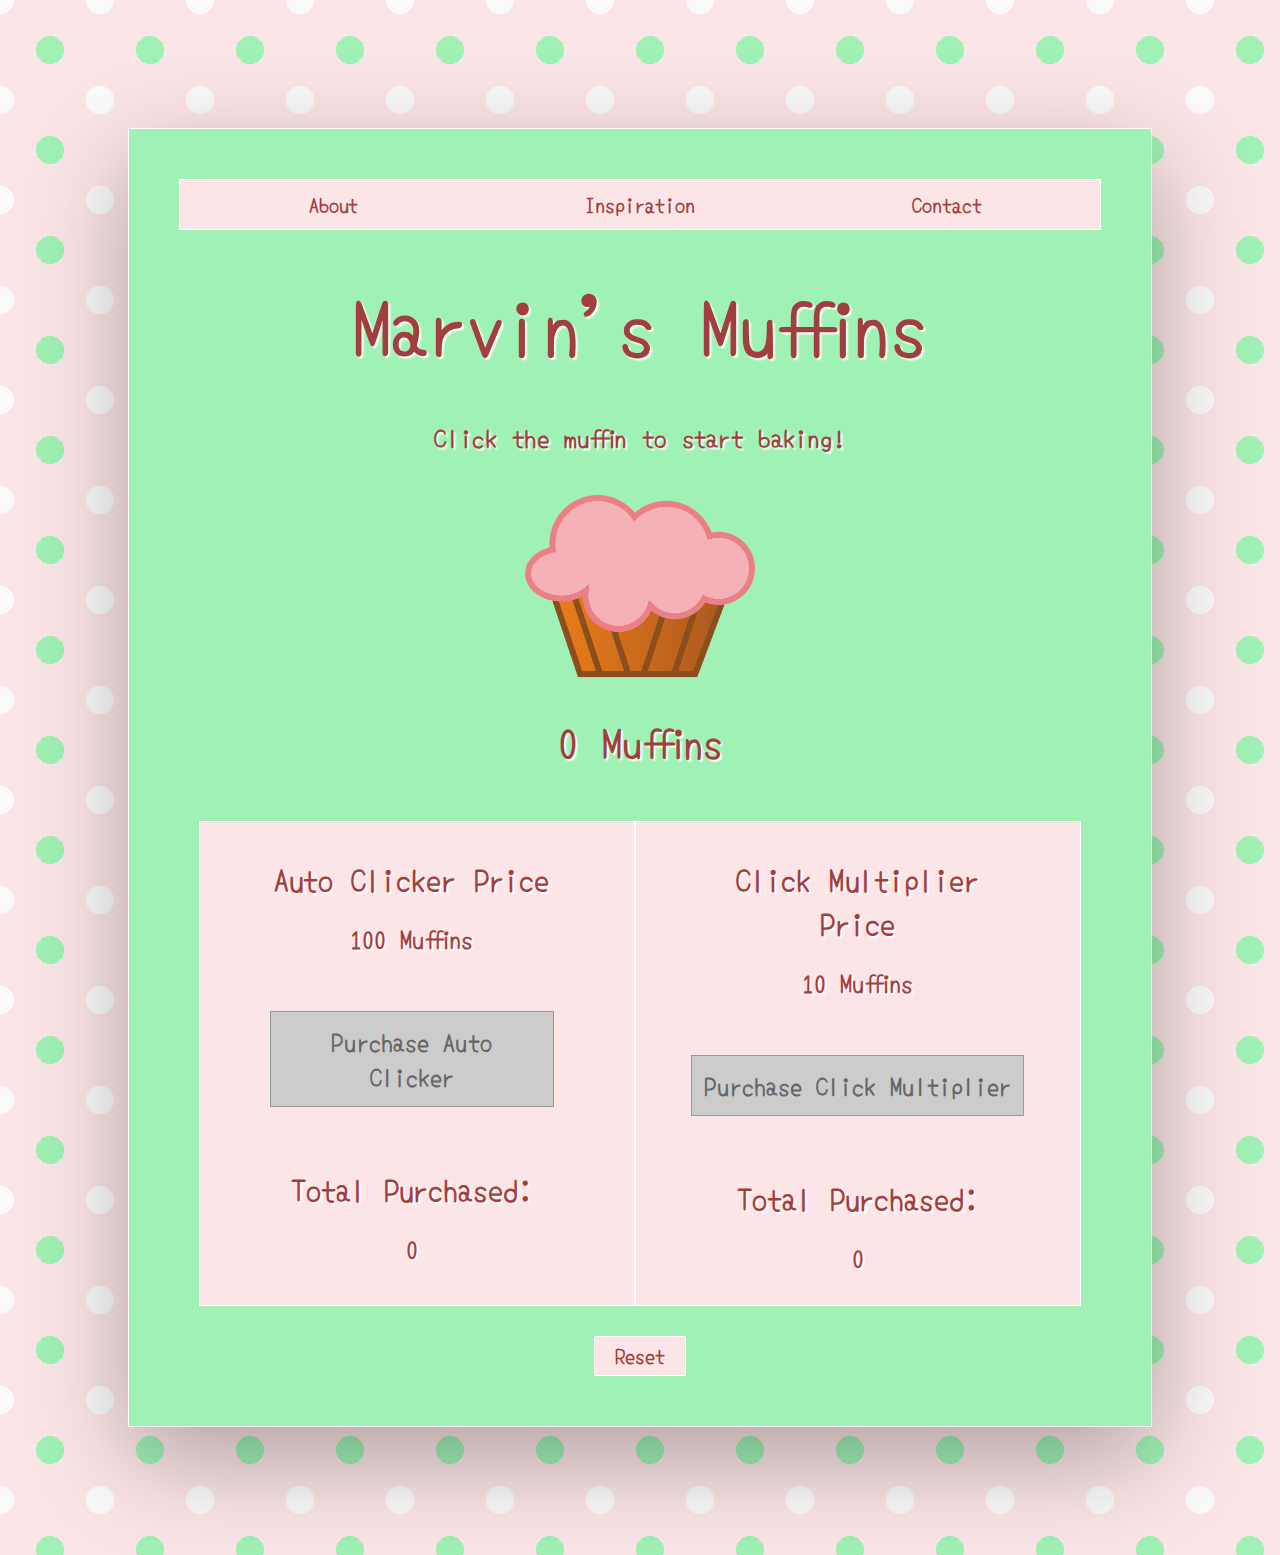
<file: index.html>
<!DOCTYPE html>
<html lang="en">
<head>
    <meta charset="UTF-8"/>
    <meta name="viewport" content="width=device-width, initial-scale=1.0"/>
    <link rel="stylesheet" href="src/css/style.css"/>
    <title>Marvin's Muffins</title>
</head>
<div class="container">
<header>
    <nav>
        <!-- nav-about button -->
        <button class="collapsible">About</button>
            <div class="content">
                <p> Marvin's Muffins was founded in a highschool locker room in 1990 during a boys hackeysack tournament, by then student, Peter Peetish and we have been tending to
                    the unquenchable craving of our fellow muffin enthusiasts ever since. What keeps them coming back for more? Definitely not our warm, moist muffins made fresh daily
                    with an array of immaculate flavors like honey-lavendar, butterscotch spiced rum, berrybluetoday, candied-bacon and more.</p>
            </div>

            <!-- nav-inspiration button -->
        <button class="collapsible">Inspiration</button>
            <div class="content">
                <p>This website is inspired by the original Cookie Clicker Video Game, an incremental game created by French programmer Julien "Orteil" Theinnot, 
                    where the user can bake millions of delicious cookies by simply clicking on one!
               <li><a href="https://orteil.dashnet.org/cookieclicker/" target="_blank">Cookie Clicker Game</a></li>
                </p>
            </div>

            <!-- nav-contact button -->
        <button class="collapsible">Contact</button>
            <div class="content">
                <p>My name is Micaela DiLoreto and I am a Software Developer who enjoys problem-solving and design.
                    <ul>
                        <li><a href="https://github.com/micaeladiloreto" target="_blank">GitHub</a></li>
                        <li><a href="https://www.linkedin.com/in/micaela-diloreto/" target="_blank">LinkedIn</a></li>
                        <li><a href="https://micaeladiloreto.github.io/index.html" target="_blank">Portfolio</a></li>
                    </ul>
                </p>
            </div>
    </nav>

    <!-- greeting -->
    <h1 class="title">Marvin's Muffins</h1>
        <h3 class="instructions">Click the muffin to start baking!</h3>
</header>

<body>
    <img class="muffinButton" src="images/MUFFINBUTTON.png" alt="muffin" width="500" name="muffinButton">
    <h4 id="muff-count"><span class="muffin-count">0</span> Muffins</h4>

    <div class="upgrades">

        <!-- auto clicker -->
        <div class="clicker-upgrade">
            <h3 class="price-total-title">Auto Clicker Price</h3>
            <h2 class="cost-for-upgrades"><span id="ac-cost">100 </span>Muffins</h2>
                <button class="clickerButton" disabled>Purchase Auto Clicker</button>
            <h3 class="price-total-title">Total Purchased:</h3>
            <h2 class="total-purchased"><span id="clickersPurchased">0</span></h2>
        </div>
    
        <!-- click multiplier -->
        <div class="multiplier-upgrade">
            <h3 class="price-total-title">Click Multiplier Price</h3>
            <h2 class="cost-for-upgrades"><span id="multiplier-cost">10</span> Muffins</h2>
                <button class="multiplierButton" disabled>Purchase Click Multiplier</button>
            <h3 class="price-total-title">Total Purchased:</h3>
            <h2 class="total-purchased"><span id="multipliersPurchased">0</span></h2>
        </div>
    </div>
    
    <!-- reset the game state -->
    <button id="reset-button">Reset</button>
</div>

<script src="src/js/donut-maker.js"></script>
<script src="src/js/app.js"></script>

</body>
</html>
</file>
<file: src/css/style.css>
@import url('https://fonts.googleapis.com/css2?family=Yomogi&display=swap');

*{
    margin: 0;
    padding: 0;
    box-sizing: border-box;
    font-family: "Yomogi";
}

body {
    background-image: radial-gradient(#a0f1b5 20%, transparent 20%), radial-gradient(#fafafa 20%, transparent 20%);
    background-color:  rgb(252, 229, 230);
    background-position: 0 0, 50px 50px;
    background-size: 100px 100px;
    color: #fff;
}

/* green section */
.container{
    background-color: #a0f1b5;
    margin: 8rem 8rem;
    box-shadow: 0 2rem 6rem rgba(0, 0, 0, 0.3); 
    padding: 50px;
    border: 1px solid white;
}

  .title{ 
    color: rgb(163, 62, 62);
    text-shadow: 2px 2px 2px white;;
    text-align: center;
    margin: 40px 40px;
    font-size: 75px;
  }

.instructions{
  color: rgb(163, 62, 62);
  text-shadow: 2px 2px 2px white;;
  text-align: center;
  margin: 40px 40px;
  font-size: 25px;
}

    .muffinButton{
      display: flex;
      width: 25%;
      height: auto;
      justify-content: center;
      align-items: center;
      margin: auto;
      margin-bottom: 35px;
      
    }
  
      .muffinButton:hover{
        transform: scale(1.1);
        cursor: pointer;
    }
  
    .muffinButton:active{
        transform: scale(1.05);
    }

 #muff-count {
  color: rgb(163, 62, 62);
  text-shadow: 2px 2px 2px white;
  text-align: center;
  font-size: 30pt;
  padding-bottom: 30px;
}

 nav{
display: flex;
flex-direction: row;
background-color: rgb(252, 229, 230);
width: 100%;
position: relative;
border: 1px solid white;
} 

/* nav bar */
.collapsible {
    background-color: rgb(252, 229, 230);
    color: rgb(163, 62, 62);
    cursor: pointer;
    padding: 10px;
    width: 50%;
    border: none;
    text-align: center;
    outline: none;
    font-size: 20px;
    font-weight: bold;
  }
  
  .active, .collapsible:hover {
    border:1px solid white;
    transform: scale(1.1);
    cursor: pointer;
  }
  
  /* nav content */
  .content {
    color: rgb(163, 62, 62);
    font-size: large;
    font-weight: bold;
    padding: 15px;
    display: none;
    overflow: hidden;
    background-color:rgb(252, 229, 230);
    position: absolute;
    top: 100%;
    width: 97.8%;
  } 

.upgrades{
  display:flex;
  flex-direction: row;
  justify-content: center;
  padding: 20px;
}

.clicker-upgrade{
border: 1px solid white;
background-color: rgb(252, 229, 230);
 padding: 15px;
 padding-left: 30px;
 padding-right:40px; 
}

.multiplier-upgrade{
border: 1px solid white;
background-color: rgb(252, 229, 230);
 padding:15px;
}

.total-purchased{
    color: rgb(163, 62, 62);
    text-shadow: 2px 2px 2px white;
    text-align: center;
    font-size: 18pt;
    margin-bottom: 15px;
    margin-top: 5px;
  }

  .cost-for-upgrades{
    color: rgb(163, 62, 62);
    text-shadow: 2px 2px 2px white;
    text-align: center;
    font-size: 18pt;
    margin-bottom: 15px;
    margin-top: 5px;
  }

.price-total-title{
    color: rgb(163, 62, 62);
    text-shadow: 2px 2px 2px white;
    text-align: center;
    margin: 20px 40px;
    font-size: 30px;
}

.clickerButton:disabled{
  pointer-events: none;
  border: 1px solid #999999;
  background-color: #cccccc;
  color: #666666;
}

  .clickerButton{
    background-color: white;
    border: 1px solid #a0f1b5;
    color: rgb(163, 62, 62);
    font-weight: bold;
    font-size: x-large; 
    padding: 12px;
    margin: 40px 40px;
  }

  .clickerButton:hover{
    transform: scale(1.1);
    cursor: pointer;
    border: 1px solid #a0f1b5;
  }

  .multiplierButton:disabled{
    pointer-events: none;
    border: 1px solid #999999;
    background-color: #cccccc;
    color: #666666;
  }

  .multiplierButton{
    background-color: white;
    border: 1px solid #a0f1b5;
    color: rgb(163, 62, 62);
    font-weight: bold;
    font-size: x-large; 
    padding: 12px;
    margin: 40px 40px;
  }
  
  .multiplierButton:hover{
    transform: scale(1.1);
    cursor: pointer;
    border: 1px solid #a0f1b5;
  }

  #reset-button {
    display: flex;
    width: 5%;
    justify-content: center;
    align-items: center;
    margin: auto; 
    margin-top: 10px;
    padding: 12px;
    min-width: 30px;
    height: 40px;
    background-color: rgb(252, 229, 230);
    border: 1px solid white;
    color: rgb(163, 62, 62);
    font-weight: bold;
    font-size: 20px;
    width: 10%;
  }

  #reset-button:hover{
    transform: scale(1.1);
    cursor: pointer;
    border: 1px solid white;
  }
</file>
